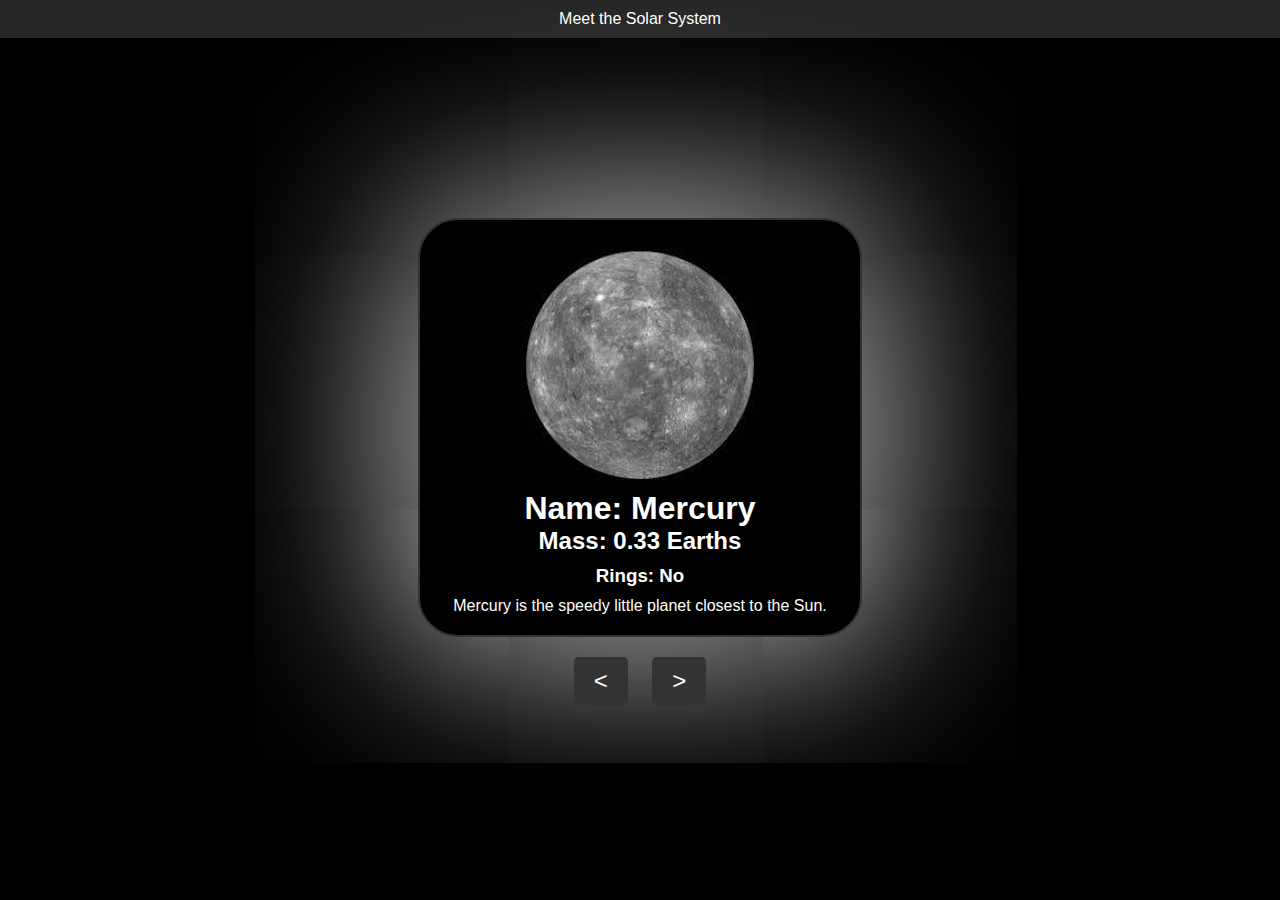
<file: Archive/index.html>
<!DOCTYPE html>
<html lang="en">
<head>
    <meta charset="UTF-8">
    <meta name="viewport" content="width=device-width, initial-scale=1.0">
    <title>Slideshow</title>
    <link rel="stylesheet" href="style.css">
    <link rel="icon" type="image/x-icon" href="Solar-System-PNG-File.png">
</head>
<body>
    <div class="header">
        Meet the Solar System
    </div>
    <div class="container">
        <img id="image-container" src="images/earth.jpeg" alt="Earth" width="250">
        <h1 id="planetName"></h1>
        <h2 id="planetMass"></h2>
        <h3 id="rings"></h3>
        <p id="des"></p>

    </div>
    <div class="btn-container">
        <button class="btn previous"><</button>
        <button class="btn next" onclick="">></button>
    </div>
    <script src="script.js" type="module"></script>
</body>
</html>
</file>
<file: Archive/style.css>
/* style.css */

/* Reset some default styles */
*{
  color: #FFF;
}

body, h1, h2, h3, p {
    margin: 0;
    padding: 0;
  }
  
  /* Set a background color for the body */
  body {
    background-color: #000;
    font-family: Arial, sans-serif;
  }
  
  /* Style the header */
  .header {
    text-align: center;
    background-color: rgba(255,255,255,0.15);
    color: white;
    padding: 10px;
  }
  
  /* Center the container */
  .container {
    max-width: 400px;
    margin: auto;
    padding: 20px;
    background-color: white;
    box-shadow: 0 0 200px rgba(255, 255, 255, 1);
    border: solid 2px #333;
    border-radius: 40px;
    margin-top: 20vh;
    text-align: center;
    background-color: #000;
    z-index: -1;
  }
  
  /* Style the planet image */
  #image-container {
    max-width: 100%;
    height: auto;
    display: block;
    margin: 0 auto;
  }
  
  /* Style the planet name */
  #planet-name {
    font-size: 24px;
    margin: 10px 0;
  }
  
  /* Style the planet mass */
  #planet-mass {
    font-size: 18px;
    margin: 5px 0;
  }
  
  /* Style the rings and description */
  #rings, #description {
    margin: 10px 0;
  }
  
  /* Style the button container */
  .btn-container {
    text-align: center;
    margin-top: 20px;
    z-index: 10;
  }
  
  /* Style the previous and next buttons */
  .btn {
    font-size: 24px;
    background-color: #333;
    color: white;
    border: none;
    padding: 10px 20px;
    margin: 0 10px;
    cursor: pointer;
    border-radius: 5px;
  }
  
  /* Hover effect for buttons */
  .btn:hover {
    background-color: white;
    color:#333;
    border: solid 1px #333;
  }
</file>
